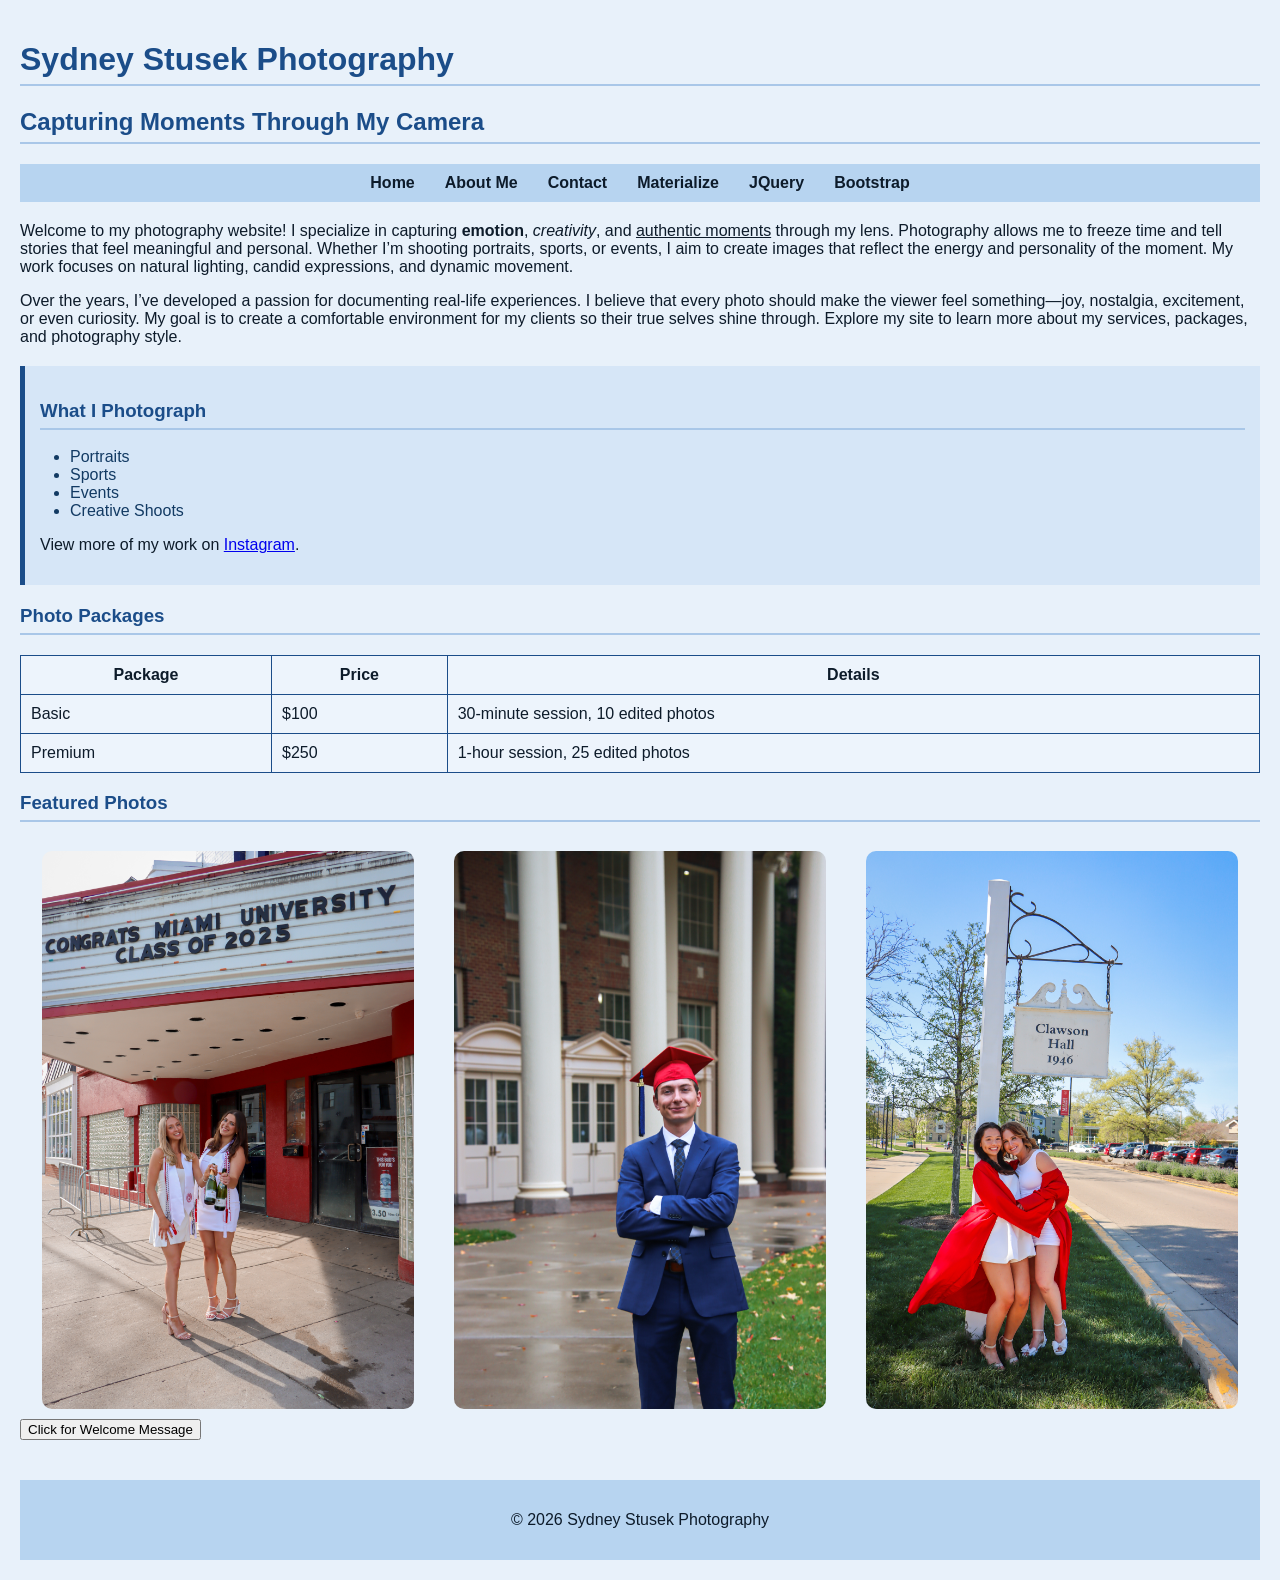
<file: index.html>
<!DOCTYPE html>
<html lang="en">
<head>
    <meta charset="UTF-8">
    <title>Sydney Stusek Photography</title>
    <link rel="stylesheet" href="styles.css">
     <script src="script.js" defer></script>
</head>

<body>
    <header>
        <h1>Sydney Stusek Photography</h1>
        <h2>Capturing Moments Through My Camera</h2>
    </header>

<nav>
    <ul class="nav-links">
        <li><a href="index.html">Home</a></li>
        <li><a href="aboutme.html">About Me</a></li>
        <li><a href="contact.html">Contact</a></li>
        <li><a href="materialize.html">Materialize</a></li>
        <li><a href="jquery.html">JQuery</a></li>
         <li><a href="bootstrap.html">Bootstrap</a></li>
    </ul>
</nav>

    <section class="main-content">
        <p>
            Welcome to my photography website! I specialize in capturing <b>emotion</b>, 
            <i>creativity</i>, and <u>authentic moments</u> through my lens. Photography allows me 
            to freeze time and tell stories that feel meaningful and personal. Whether I’m shooting 
            portraits, sports, or events, I aim to create images that reflect the energy and personality 
            of the moment. My work focuses on natural lighting, candid expressions, and dynamic movement.
        </p>

        <p>
            Over the years, I’ve developed a passion for documenting real-life experiences. I believe 
            that every photo should make the viewer feel something—joy, nostalgia, excitement, or even 
            curiosity. My goal is to create a comfortable environment for my clients so their true selves 
            shine through. Explore my site to learn more about my services, packages, and photography style.
        </p>
    </section>

    <aside>
        <h3>What I Photograph</h3>
        <ul>
            <li>Portraits</li>
            <li>Sports</li>
            <li>Events</li>
            <li>Creative Shoots</li>
        </ul>

        <p>
            View more of my work on 
            <a href="https://www.instagram.com/pictures_by_sydney?utm_source=ig_web_button_share_sheet&igsh=ZDNlZDc0MzIxNw==" target="_blank">Instagram</a>.
        </p>
    </aside>

    <section>
        <h3>Photo Packages</h3>
        <table>
            <tr>
                <th>Package</th>
                <th>Price</th>
                <th>Details</th>
            </tr>
            <tr>
                <td>Basic</td>
                <td>$100</td>
                <td>30-minute session, 10 edited photos</td>
            </tr>
            <tr>
                <td>Premium</td>
                <td>$250</td>
                <td>1-hour session, 25 edited photos</td>
            </tr>
        </table>
    </section>

     <h3>Featured Photos</h3>
    <div class="image-row">
        <img src="IMG_0383.jpg" class="gallery-img" alt="Photography Grad pictures">
        <img src="IMG_6805.jpg" class="gallery-img" alt="Photography Grad pictures">
        <img src="IMG_0761.jpg" class="gallery-img" alt="Photography Grad pictures">
    </div>
    </section>

    <button onclick="showWelcome()">Click for Welcome Message</button>

    <footer>
        <p>&copy; 2026 Sydney Stusek Photography</p>
    </footer>

</body>
</html>
</file>
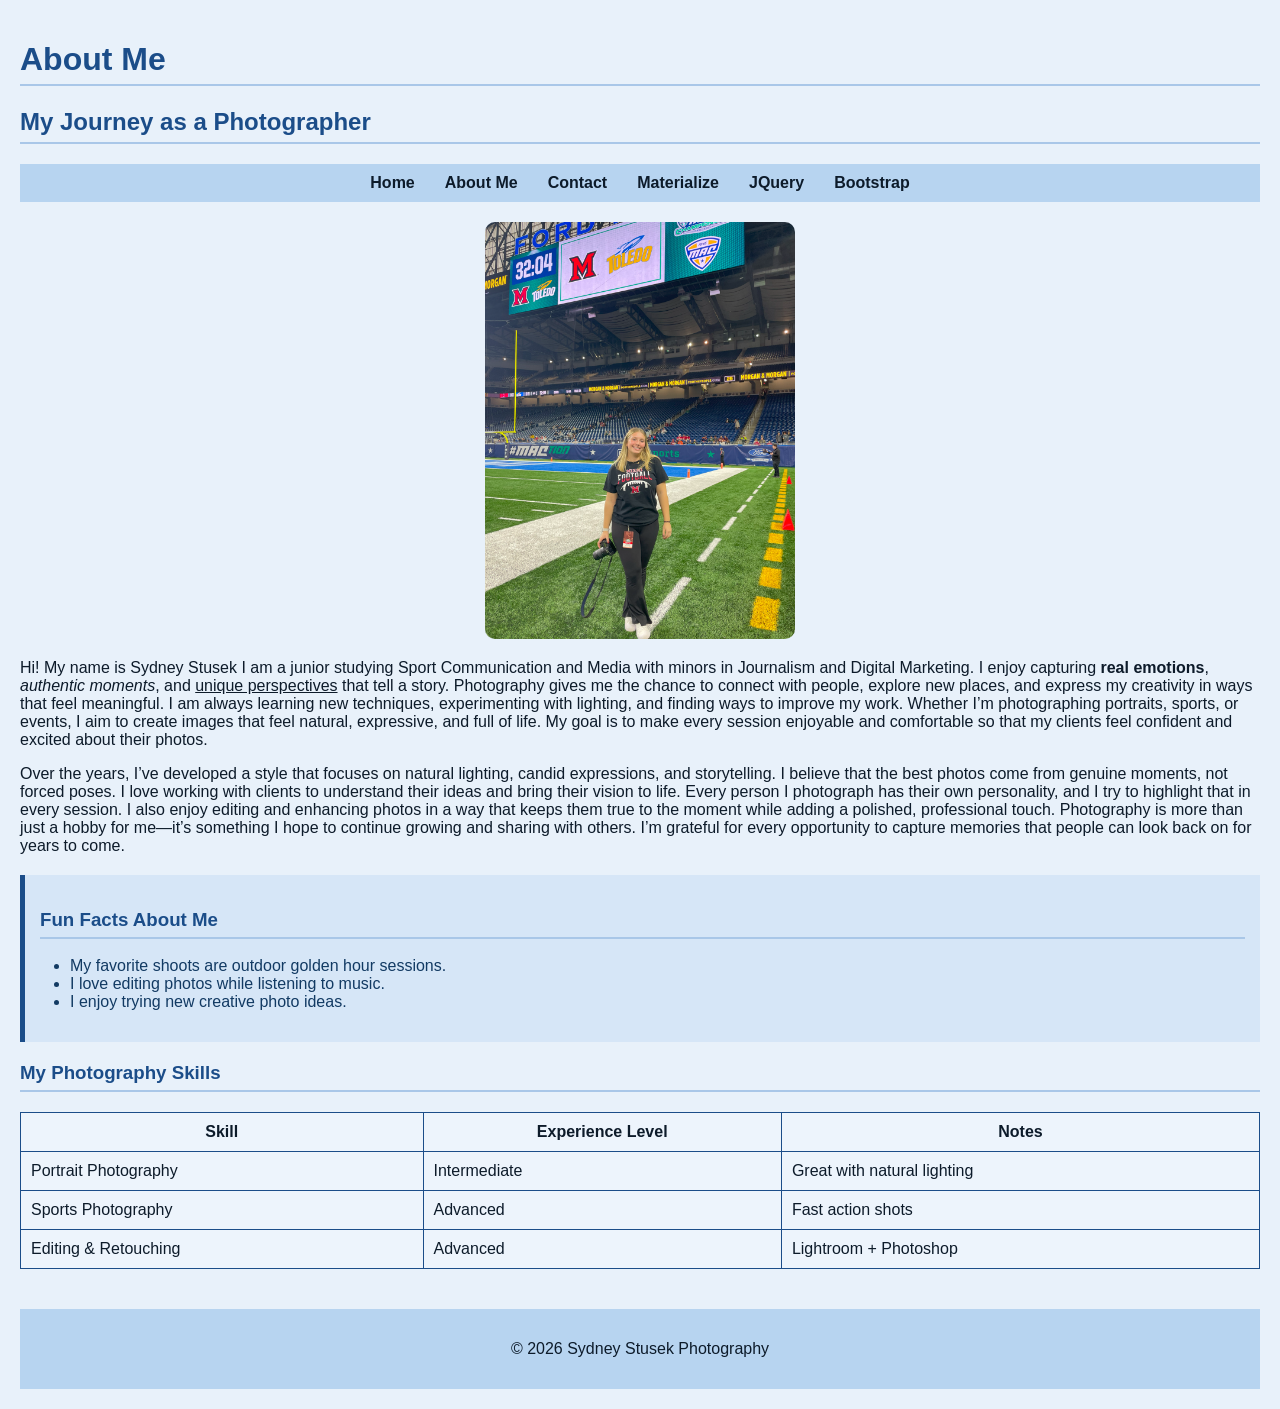
<file: aboutme.html>
<!DOCTYPE html>
<html lang="en">
<head>
    <meta charset="UTF-8">
    <title>About Me – Sydney Stusek Photography</title>
    <link rel="stylesheet" href="styles.css">
     <script src="script.js" defer></script>
</head>

<body>

<header>
    <h1>About Me</h1>
    <h2>My Journey as a Photographer</h2>
</header>
<nav>
    <ul class="nav-links">
        <li><a href="index.html">Home</a></li>
        <li><a href="aboutme.html">About Me</a></li>
        <li><a href="contact.html">Contact</a></li>
        <li><a href="materialize.html">Materialize</a></li>
         <li><a href="jquery.html">JQuery</a></li>
         <li><a href="bootstrap.html">Bootstrap</a></li>
    </ul>
</nav>

<section class="main-content">
    <img src="Screenshot 2024-05-28 114508.png" class="about-img" alt="Sydney taking photos">
    </section>

<section class="main-content">
    <p>
        Hi! My name is Sydney Stusek I am a junior studying Sport Communication and Media with minors in Journalism and Digital Marketing.  
        I enjoy capturing <b>real emotions</b>, <i>authentic moments</i>, and 
        <u>unique perspectives</u> that tell a story. Photography gives me the chance to connect with 
        people, explore new places, and express my creativity in ways that feel meaningful. I am always 
        learning new techniques, experimenting with lighting, and finding ways to improve my work. 
        Whether I’m photographing portraits, sports, or events, I aim to create images that feel natural, 
        expressive, and full of life. My goal is to make every session enjoyable and comfortable so that 
        my clients feel confident and excited about their photos.
    </p>

    <p>
        Over the years, I’ve developed a style that focuses on natural lighting, candid expressions, and 
        storytelling. I believe that the best photos come from genuine moments, not forced poses. I love 
        working with clients to understand their ideas and bring their vision to life. Every person I 
        photograph has their own personality, and I try to highlight that in every session. I also enjoy 
        editing and enhancing photos in a way that keeps them true to the moment while adding a polished, 
        professional touch. Photography is more than just a hobby for me—it’s something I hope to continue 
        growing and sharing with others. I’m grateful for every opportunity to capture memories that people 
        can look back on for years to come.
    </p>
</section>

<aside>
    <h3>Fun Facts About Me</h3>
    <ul>
        <li>My favorite shoots are outdoor golden hour sessions.</li>
        <li>I love editing photos while listening to music.</li>
        <li>I enjoy trying new creative photo ideas.</li>
    </ul>
</aside>

<section>
    <h3>My Photography Skills</h3>
    <table>
        <tr>
            <th>Skill</th>
            <th>Experience Level</th>
            <th>Notes</th>
        </tr>
        <tr>
            <td>Portrait Photography</td>
            <td>Intermediate</td>
            <td>Great with natural lighting</td>
        </tr>
        <tr>
            <td>Sports Photography</td>
            <td>Advanced</td>
            <td>Fast action shots</td>
        </tr>
        <tr>
            <td>Editing & Retouching</td>
            <td>Advanced</td>
            <td>Lightroom + Photoshop</td>
        </tr>
    </table>
</section>

<footer>
    <p>&copy; 2026 Sydney Stusek Photography</p>
</footer>

</body>
</html>
</file>
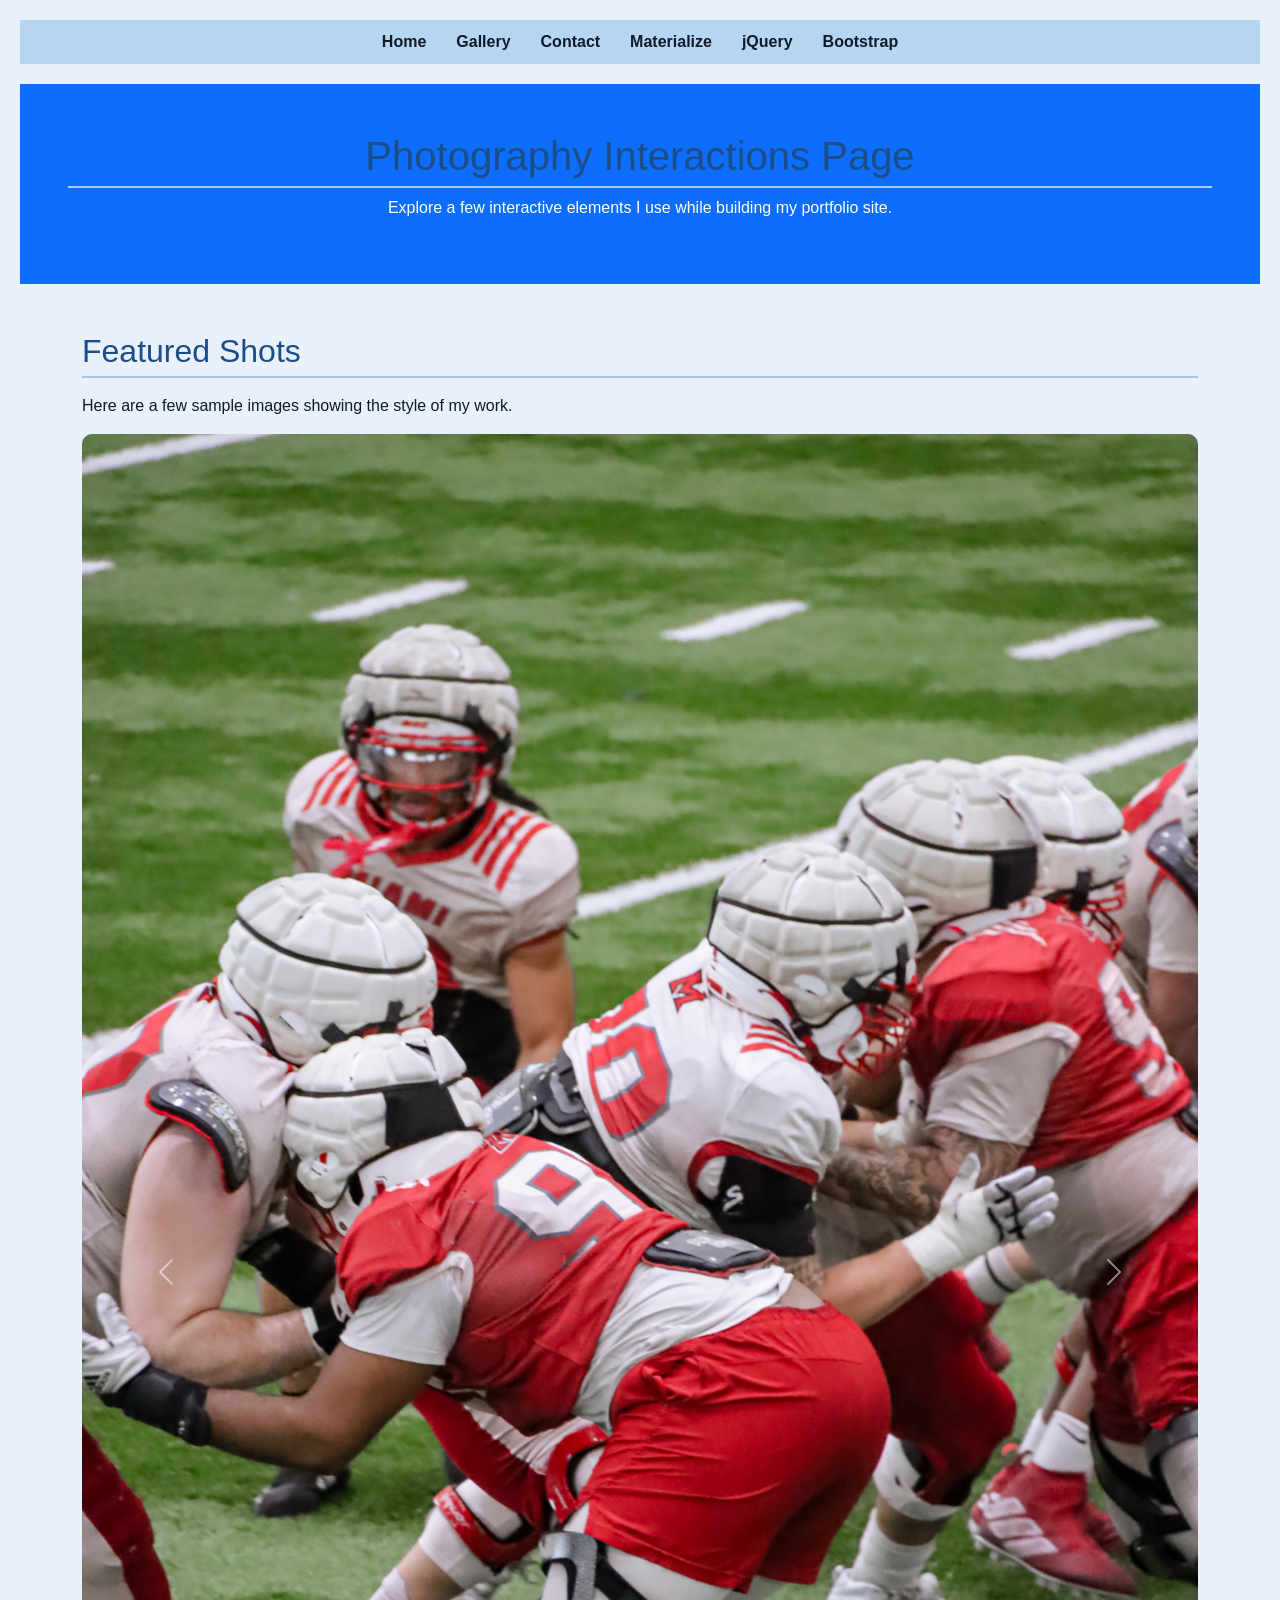
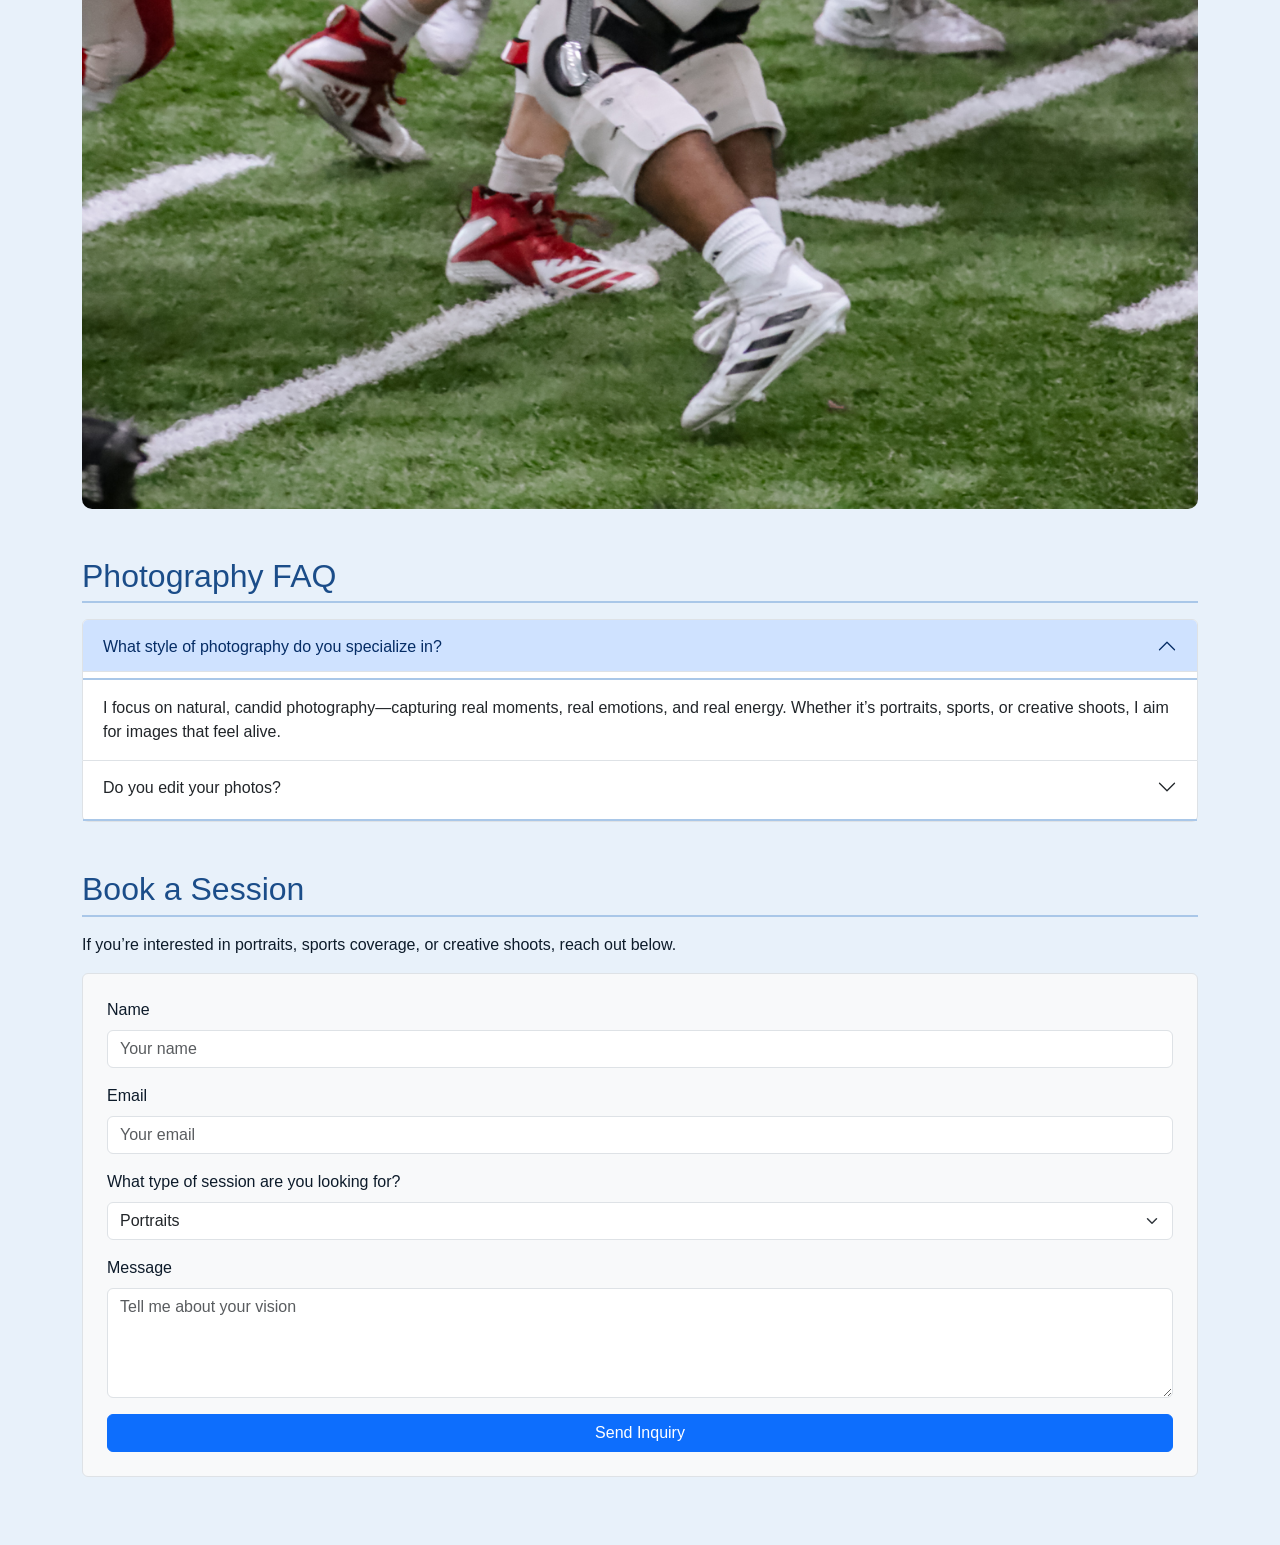
<file: bootstrap.html>
<!DOCTYPE html>
<html lang="en">
<head>
  <meta charset="UTF-8">
  <meta name="viewport" content="width=device-width, initial-scale=1.0">
  <title>Bootstrap Interactions</title>

  <!-- Bootstrap CSS -->
  <link href="https://cdn.jsdelivr.net/npm/bootstrap@5.3.3/dist/css/bootstrap.min.css" rel="stylesheet">
  <style>
/* ---------- GLOBAL STYLING ---------- */
body {
  font-family: Arial, sans-serif;
  background-color: #e8f1fa;
  color: #0d1b2a;
  margin: 0;
  padding: 20px;
}

/* ---------- HEADERS ---------- */
h1, h2, h3, h4, h5 {
  color: #1b4d89;
  padding-bottom: 6px;
  border-bottom: 2px solid #a9c7e8;
}

/* ---------- MAIN CONTENT ---------- */
.main-content {
  margin-bottom: 20px;
}

/* ---------- ASIDE ---------- */
aside {
  background-color: #d6e6f7;
  padding: 15px;
  border-left: 5px solid #1b4d89;
  margin: 20px 0;
}

/* ---------- LISTS ---------- */
ul, ol {
  padding-left: 30px;
  color: #123a63;
}

/* ---------- TABLE ---------- */
table {
  width: 100%;
  border-collapse: collapse;
  margin-top: 20px;
}

table, th, td {
  border: 1px solid #1b4d89;
}

th, td {
  padding: 10px;
  background-color: #edf4fc;
}

/* ---------- FOOTER ---------- */
footer {
  margin-top: 40px;
  padding: 15px;
  background-color: #b7d4f0;
  text-align: center;
  color: #0d1b2a;
}

/* ---------- NAVIGATION ---------- */
nav {
  background-color: #b7d4f0;
  padding: 10px 0;
  margin-bottom: 20px;
}

.nav-links {
  list-style: none;
  display: flex;
  justify-content: center;
  gap: 30px;
  padding: 0;
  margin: 0;
}

.nav-links a {
  text-decoration: none;
  color: #0d1b2a;
  font-weight: bold;
}

.nav-links a:hover {
  color: #1b4d89;
  text-decoration: underline;
}

/* ---------- IMAGE STYLING ---------- */
.gallery-img {
  width: 30%;
  border-radius: 10px;
  margin: 10px;
}

.image-row {
  display: flex;
  justify-content: center;
  gap: 20px;
}

.about-img, .contact-img {
  width: 25%;
  display: block;
  margin: 0 auto 10px auto;
  border-radius: 10px;
  transition: transform 0.3s ease;
}

.about-img:hover {
  transform: scale(1.05);
}

/* Make carousel images smaller */
.carousel-item img {
  width: 50%;
  margin: 0 auto;
  border-radius: 10px;
}

</style>

</head>

<body>

    <!-- NAVIGATION -->
<nav>
  <ul class="nav-links">
    <li><a href="index.html">Home</a></li>
    <li><a href="gallery.html">Gallery</a></li>
    <li><a href="contact.html">Contact</a></li>
    <li><a href="materialize.html">Materialize</a></li>
    <li><a href="jquery.html">jQuery</a></li>
    <li><a href="bootstrap.html">Bootstrap</a></li>
  </ul>
</nav>

<!-- HEADER -->
<div class="container-fluid p-5 bg-primary text-white text-center">
  <h1>Photography Interactions Page</h1>
<p>Explore a few interactive elements I use while building my portfolio site.</p>
</div>

<div class="container mt-5">
  
  <!-- INTERACTION #1: CAROUSEL -->
 <h2 class="mb-3">Featured Shots</h2>
<p>Here are a few sample images showing the style of my work.</p>
  <div id="photoCarousel" class="carousel slide mb-5" data-bs-ride="carousel">
    <div class="carousel-inner">
      <div class="carousel-item active">
        <img src="IMG_4716.jpg" class="d-block w-100" alt="Slide 1">
      </div>
      <div class="carousel-item">
        <img src="IMG_5049.jpg" class="d-block w-100" alt="Slide 2">
      </div>
      <div class="carousel-item">
        <img src="IMG_3284.jpg" class="d-block w-100" alt="Slide 3">
      </div>
    </div>

    <button class="carousel-control-prev" type="button" data-bs-target="#photoCarousel" data-bs-slide="prev">
      <span class="carousel-control-prev-icon"></span>
    </button>

    <button class="carousel-control-next" type="button" data-bs-target="#photoCarousel" data-bs-slide="next">
      <span class="carousel-control-next-icon"></span>
    </button>
  </div>

  <!-- INTERACTION #2: ACCORDION -->
<h2 class="mb-3">Photography FAQ</h2>

<div class="accordion mb-5" id="faqAccordion">

  <div class="accordion-item">
    <h2 class="accordion-header">
      <button class="accordion-button" data-bs-toggle="collapse" data-bs-target="#q1">
        What style of photography do you specialize in?
      </button>
    </h2>
    <div id="q1" class="accordion-collapse collapse show">
      <div class="accordion-body">
        I focus on natural, candid photography—capturing real moments, real emotions, and real energy. 
        Whether it’s portraits, sports, or creative shoots, I aim for images that feel alive.
      </div>
    </div>
  </div>

  <div class="accordion-item">
    <h2 class="accordion-header">
      <button class="accordion-button collapsed" data-bs-toggle="collapse" data-bs-target="#q2">
        Do you edit your photos?
      </button>
    </h2>
    <div id="q2" class="accordion-collapse collapse">
      <div class="accordion-body">
        Yes every final image is edited in Lightroom and Photoshop. 
        I keep my edits clean and natural, focusing on color, lighting, and clarity while keeping the moment authentic.
      </div>
    </div>
  </div>

</div>

  <!-- INTERACTION #3: FORM (required) -->
<h2 class="mb-3">Book a Session</h2>
<p>If you’re interested in portraits, sports coverage, or creative shoots, reach out below.</p>

<form class="border p-4 rounded bg-light mb-5">
  <div class="mb-3">
    <label class="form-label">Name</label>
    <input type="text" class="form-control" placeholder="Your name">
  </div>

  <div class="mb-3">
    <label class="form-label">Email</label>
    <input type="email" class="form-control" placeholder="Your email">
  </div>

  <div class="mb-3">
    <label class="form-label">What type of session are you looking for?</label>
    <select class="form-select">
      <option>Portraits</option>
      <option>Sports Photography</option>
      <option>Creative Concept Shoot</option>
      <option>Event Coverage</option>
    </select>
  </div>

  <div class="mb-3">
    <label class="form-label">Message</label>
    <textarea class="form-control" rows="4" placeholder="Tell me about your vision"></textarea>
  </div>

  <button type="submit" class="btn btn-primary w-100">Send Inquiry</button>
</form>

<!-- Bootstrap JS -->
<script src="https://cdn.jsdelivr.net/npm/bootstrap@5.3.3/dist/js/bootstrap.bundle.min.js"></script>

</body>
</html>
</file>
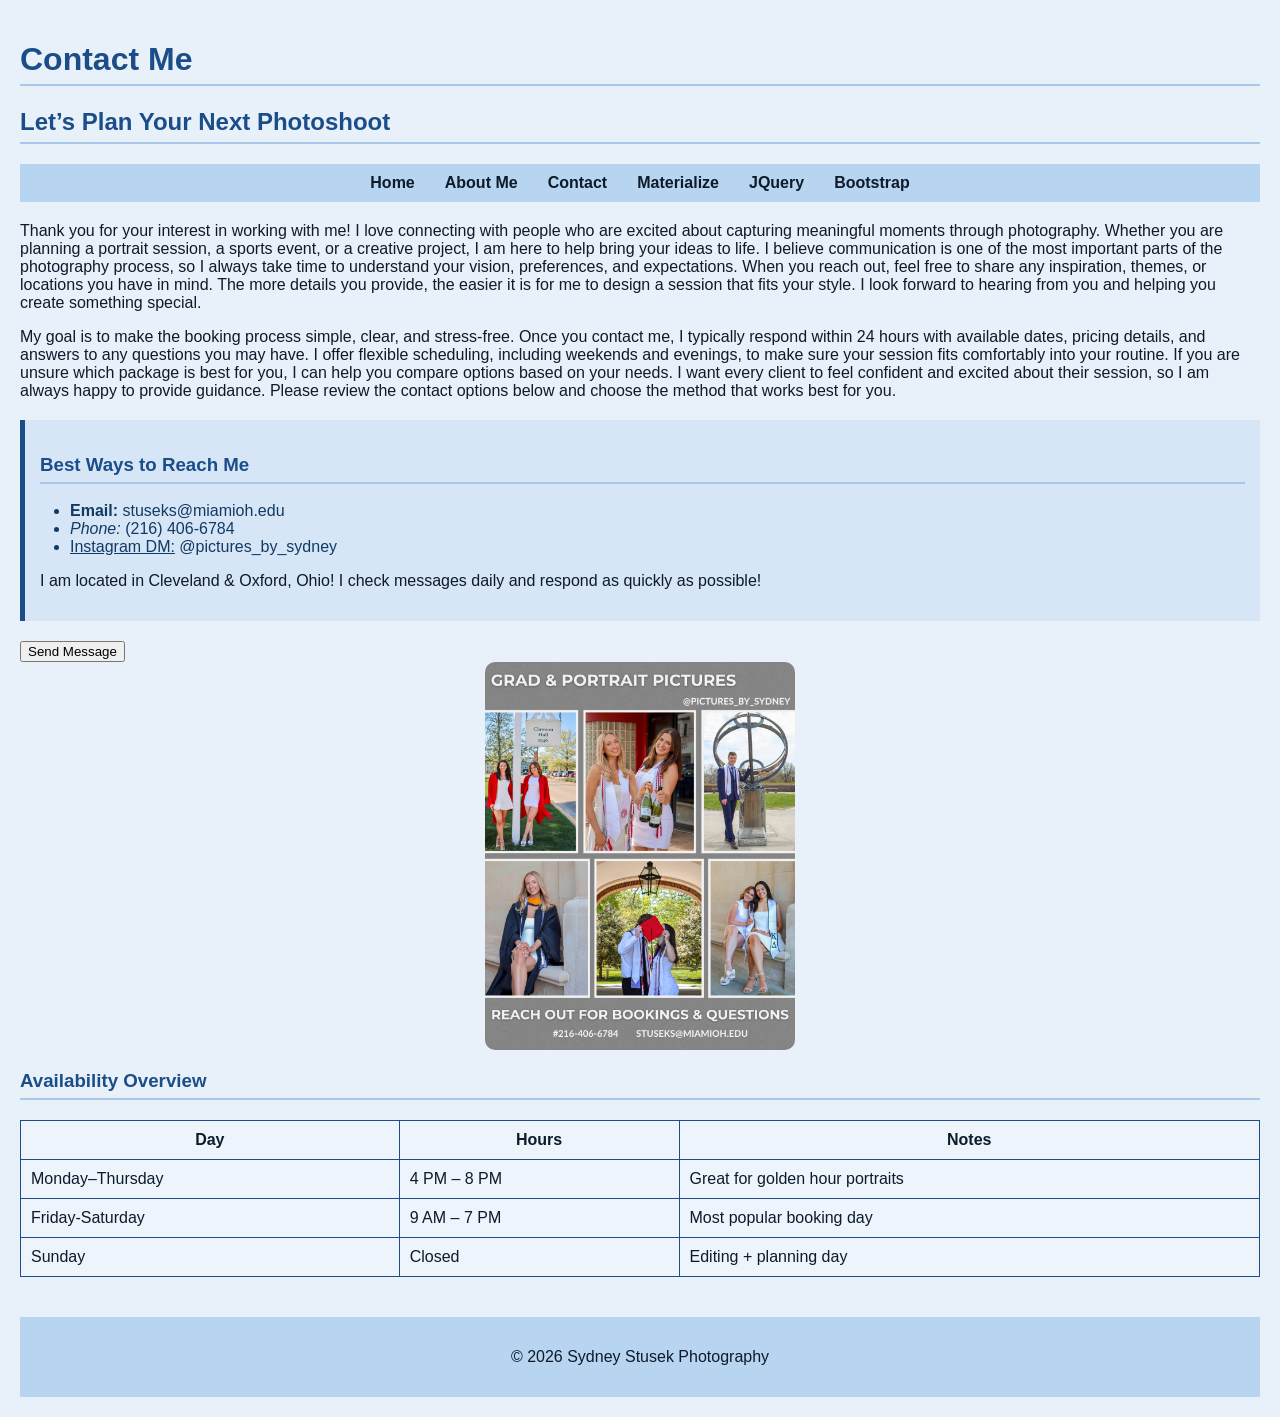
<file: contact.html>
<!DOCTYPE html>
<html lang="en">
<head>
    <meta charset="UTF-8">
    <title>Contact Me – Sydney Stusek Photography</title>
    <link rel="stylesheet" href="styles.css">
     <script src="script.js" defer></script>
</head>

<body>

<header>
    <h1>Contact Me</h1>
    <h2>Let’s Plan Your Next Photoshoot</h2>
</header>

    <nav>
    <ul class="nav-links">
        <li><a href="index.html">Home</a></li>
        <li><a href="aboutme.html">About Me</a></li>
        <li><a href="contact.html">Contact</a></li>
        <li><a href="materialize.html">Materialize</a></li>
        <li><a href="jquery.html">JQuery</a></li>
         <li><a href="bootstrap.html">Bootstrap</a></li>
    </ul>
</nav>

<section class="main-content">
    <p>
        Thank you for your interest in working with me! I love connecting with people who are excited 
        about capturing meaningful moments through photography. Whether you are planning a portrait 
        session, a sports event, or a creative project, I am here to help bring your ideas to life. 
        I believe communication is one of the most important parts of the photography process, so I 
        always take time to understand your vision, preferences, and expectations. When you reach out, 
        feel free to share any inspiration, themes, or locations you have in mind. The more details you 
        provide, the easier it is for me to design a session that fits your style. I look forward to 
        hearing from you and helping you create something special.
    </p>

    <p>
        My goal is to make the booking process simple, clear, and stress-free. Once you contact me, I 
        typically respond within 24 hours with available dates, pricing details, and answers to any 
        questions you may have. I offer flexible scheduling, including weekends and evenings, to make 
        sure your session fits comfortably into your routine. If you are unsure which package is best 
        for you, I can help you compare options based on your needs. I want every client to feel 
        confident and excited about their session, so I am always happy to provide guidance. Please 
        review the contact options below and choose the method that works best for you.
    </p>
</section>

<aside>
    <h3>Best Ways to Reach Me</h3>
    <ul>
        <li><b>Email:</b> stuseks@miamioh.edu</li>
        <li><i>Phone:</i> (216) 406-6784</li>
        <li><u>Instagram DM:</u> @pictures_by_sydney</li>
    </ul>
    <p>
        I am located in Cleveland & Oxford, Ohio!
        I check messages daily and respond as quickly as possible!
    </p>
</aside>

<button onclick="sendMessage()">Send Message</button>

<section class="main-content">
    <img src="Photography Pricing.png" class="contact-img" alt="Photography Pricing">
    </section>

<section>
    <h3>Availability Overview</h3>
    <table>
        <tr>
            <th>Day</th>
            <th>Hours</th>
            <th>Notes</th>
        </tr>
        <tr>
            <td>Monday–Thursday</td>
            <td>4 PM – 8 PM</td>
            <td>Great for golden hour portraits</td>
        </tr>
        <tr>
            <td>Friday-Saturday</td>
            <td>9 AM – 7 PM</td>
            <td>Most popular booking day</td>
        </tr>
        <tr>
            <td>Sunday</td>
            <td>Closed</td>
            <td>Editing + planning day</td>
        </tr>
    </table>
</section>



<footer>
    <p>&copy; 2026 Sydney Stusek Photography</p>
</footer>

</body>
</html>
<link rel="stylesheet" href="styles.css">
</file>
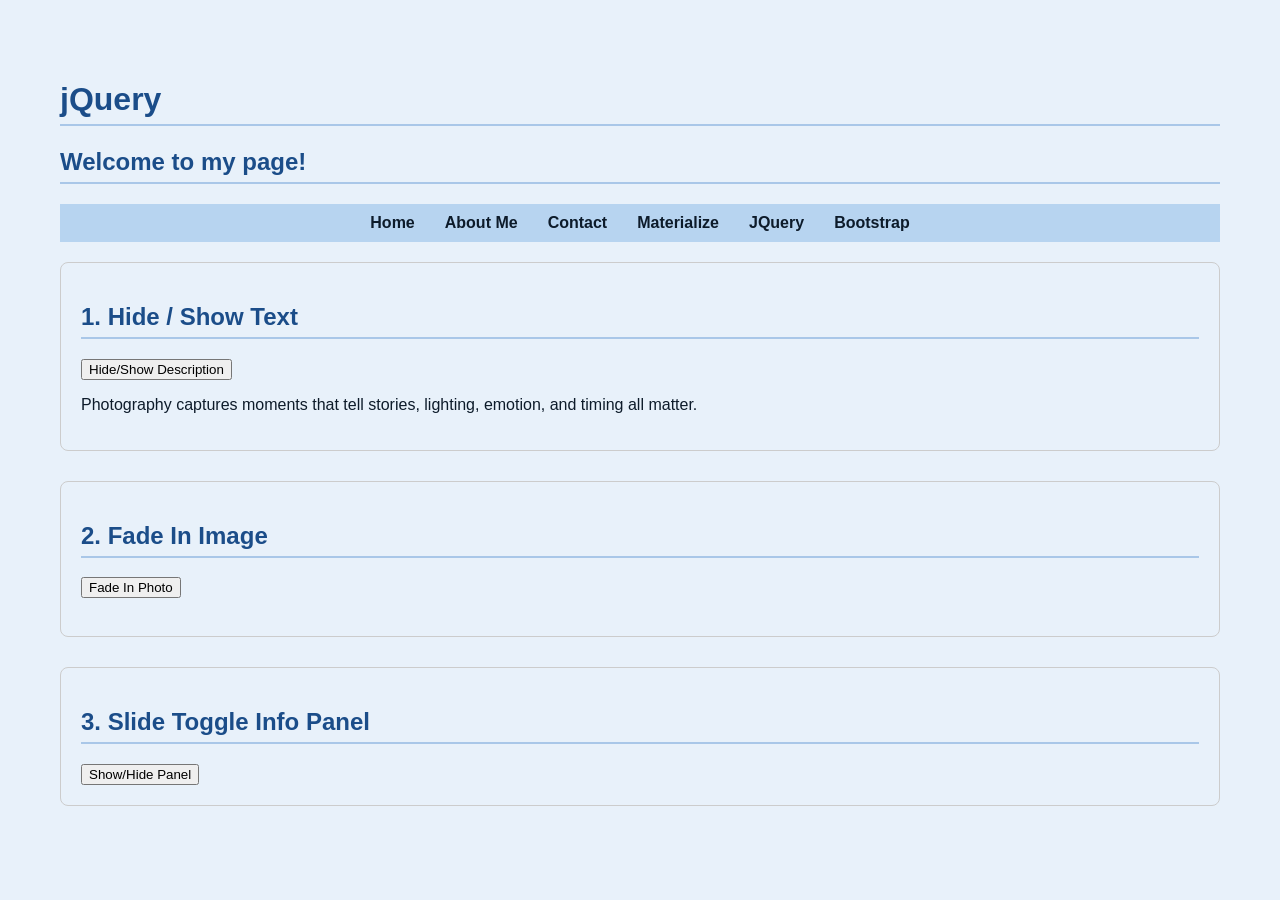
<file: jquery.html>
<!DOCTYPE html>
<html lang="en">
<head>
<script src="https://ajax.googleapis.com/ajax/libs/jquery/3.7.1/jquery.min.js"></script>
     <meta charset="UTF-8">
    <meta name="viewport" content="width=device-width, initial-scale=1.0">
    <title>jQuery Interactions</title>
    <link rel="stylesheet" href="styles.css">
     <script src="script.js" defer></script>
</head>

<header>
    <h1>jQuery</h1>
    <h2>Welcome to my page!</h2>
</header>

<nav>
    <ul class="nav-links">
        <li><a href="index.html">Home</a></li>
        <li><a href="aboutme.html">About Me</a></li>
        <li><a href="contact.html">Contact</a></li>
        <li><a href="materialize.html">Materialize</a></li>
        <li><a href="jquery.html">JQuery</a></li>
          <li><a href="bootstrap.html">Bootstrap</a></li>
    </ul>
</nav>


    <!-- Your main stylesheet -->
    <link rel="stylesheet" href="styles.css">

    <!-- jQuery CDN -->
    <script src="https://ajax.googleapis.com/ajax/libs/jquery/3.7.1/jquery.min.js"></script>

    <style>
        /* Simple styling so the page looks clean */
        body {
            font-family: Arial, sans-serif;
            margin: 40px;
        }

        .interaction-box {
            padding: 20px;
            margin-bottom: 30px;
            border: 1px solid #ccc;
            border-radius: 8px;
        }

        #fadeImage {
            width: 300px;
            display: none; /* starts hidden for fade-in */
            border-radius: 6px;
        }

        #slidePanel {
            background: #f0f0f0;
            padding: 15px;
            display: none;
            border-radius: 6px;
        }
    </style>
</head>

<body>
    <!-- Interaction 1: Hide/Show Text -->
    <div class="interaction-box">
        <h2>1. Hide / Show Text</h2>
        <button id="toggleTextBtn">Hide/Show Description</button>
        <p id="photoDescription">
            Photography captures moments that tell stories, lighting, emotion, and timing all matter.
        </p>
    </div>

    <!-- Interaction 2: Fade In Image -->
    <div class="interaction-box">
        <h2>2. Fade In Image</h2>
        <button id="fadeBtn">Fade In Photo</button><br><br>
        <img id="fadeImage" src="IMG_1468.jpg" alt="Sports picture">
    </div>

    <!-- Interaction 3: Slide Toggle Panel -->
    <div class="interaction-box">
        <h2>3. Slide Toggle Info Panel</h2>
        <button id="slideBtn">Show/Hide Panel</button>
        <div id="slidePanel">
            <p>Book a photo shoot or a grad session today with me!</p>
        </div>
    </div>

    <!-- jQuery Scripts -->
    <script>
        // Interaction 1: Hide/Show Text
        $("#toggleTextBtn").click(function() {
            $("#photoDescription").toggle();
        });

        // Interaction 2: Fade In Image
        $("#fadeBtn").click(function() {
            $("#fadeImage").fadeIn(1000);
        });

        // Interaction 3: Slide Toggle Panel
        $("#slideBtn").click(function() {
            $("#slidePanel").slideToggle();
        });
    </script>

</body>
</html>
</file>
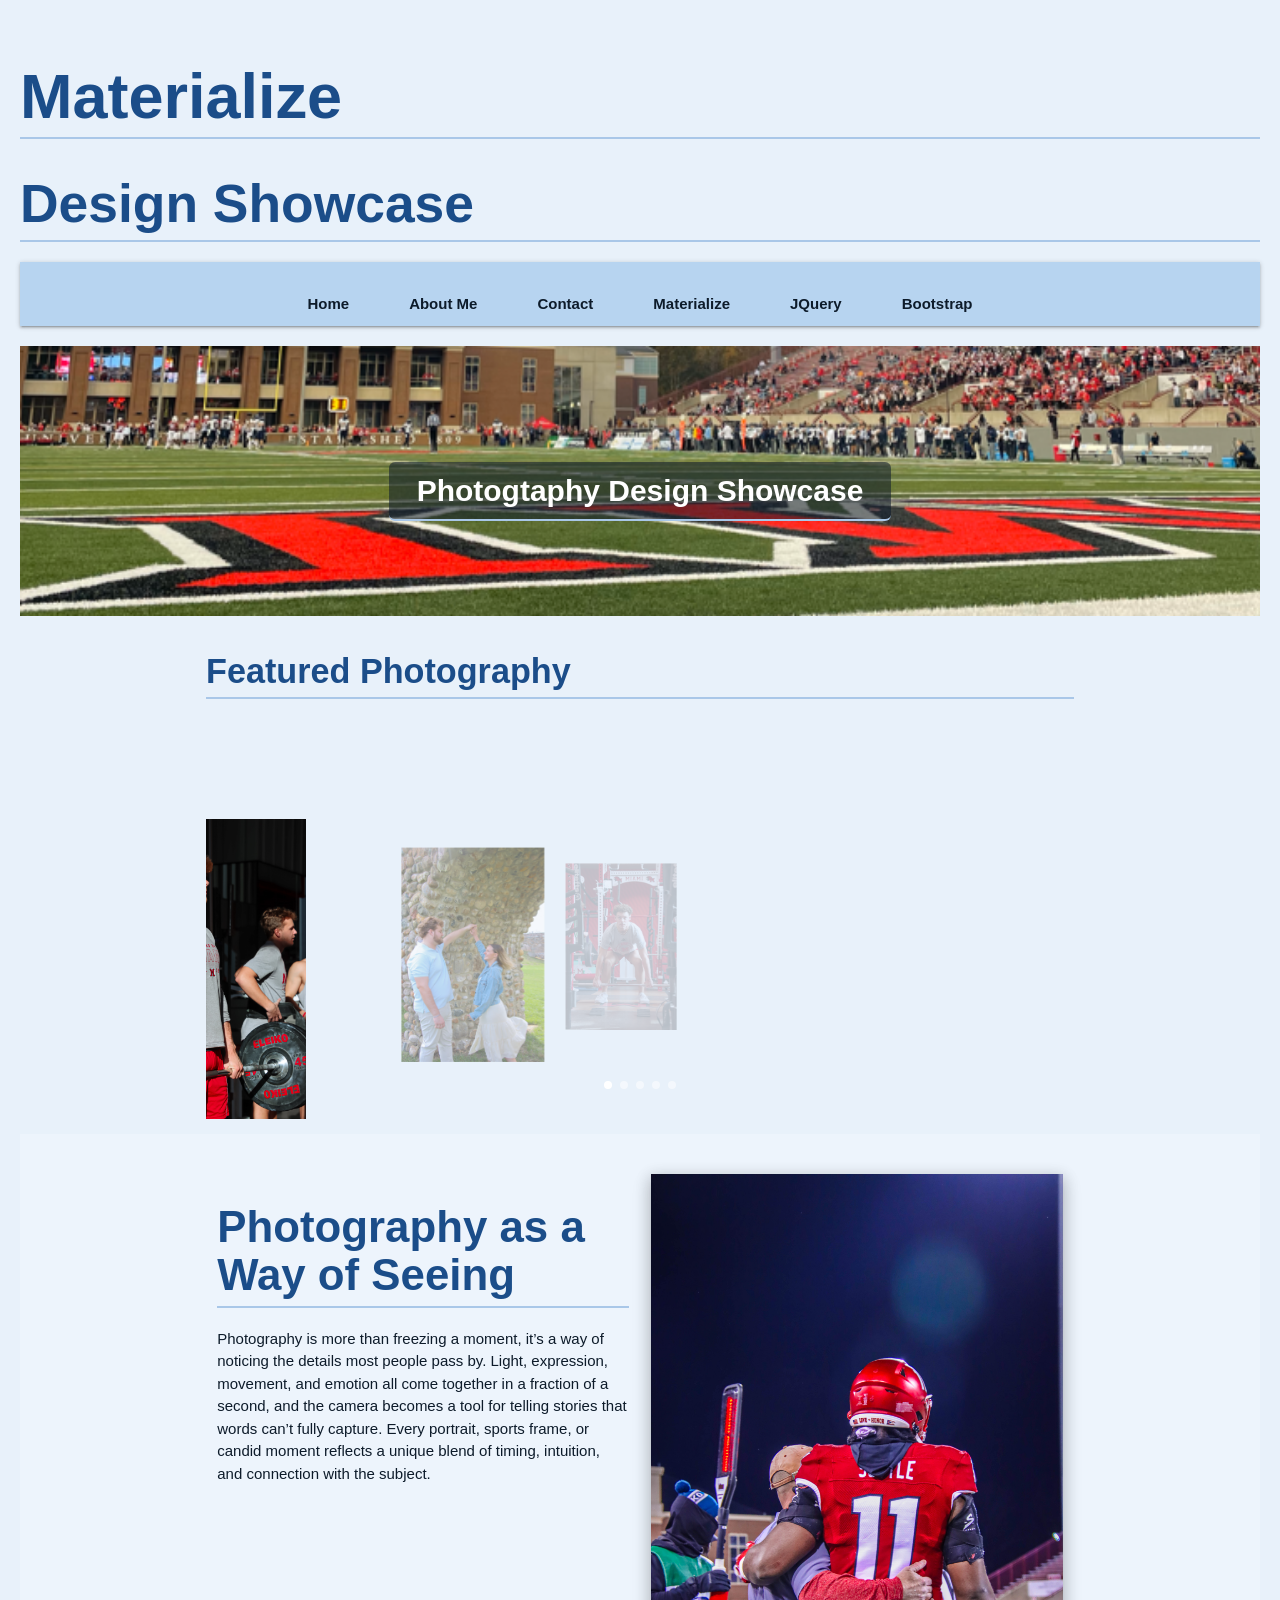
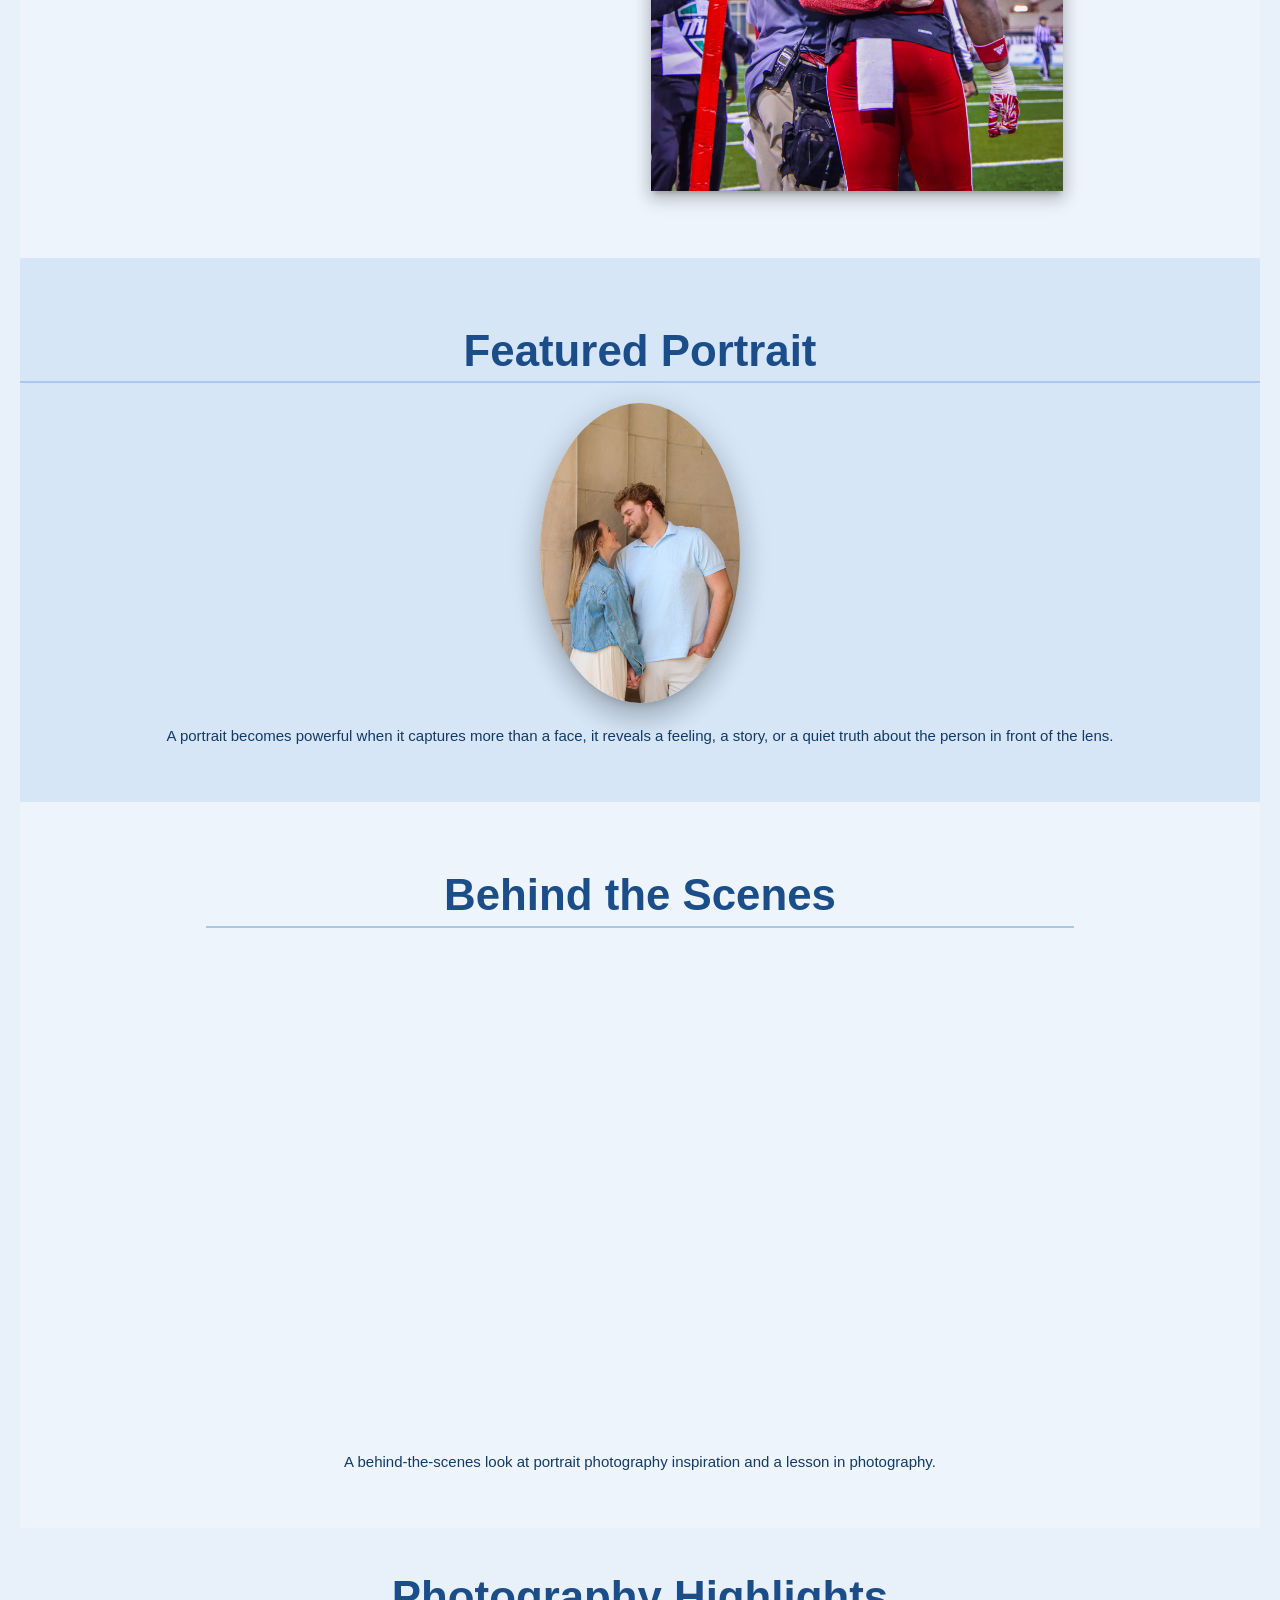
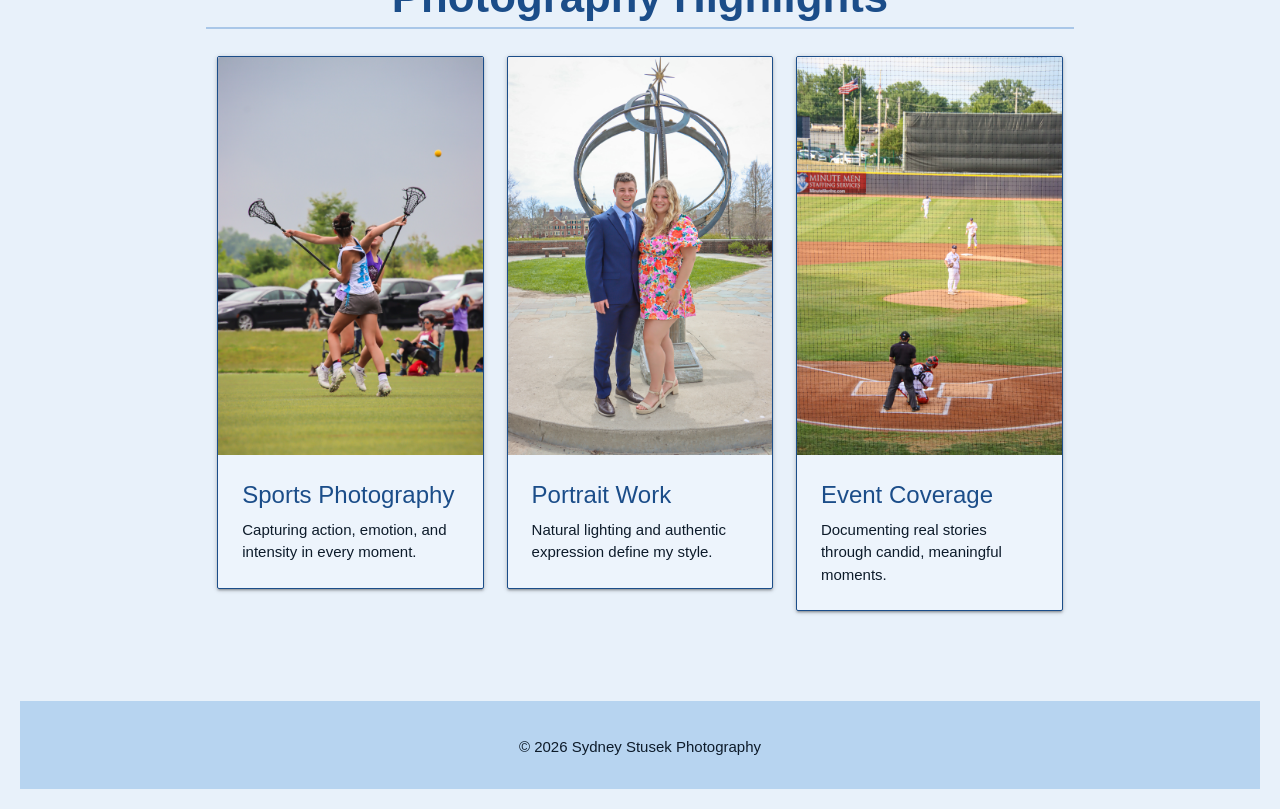
<file: materialize.html>
<!DOCTYPE html>
<html lang="en">
<head>
    <meta charset="UTF-8">
    <title>Materialize – Sydney Stusek Photography</title>
    <link rel="stylesheet" href="styles.css">
     <script src="script.js" defer></script>

</head>

<body>     
<header>
    <h1>Materialize</h1>
    <h2>Design Showcase</h2>
</header>

<nav>
    <ul class="nav-links">
        <li><a href="index.html">Home</a></li>
        <li><a href="aboutme.html">About Me</a></li>
        <li><a href="contact.html">Contact</a></li>
        <li><a href="materialize.html">Materialize</a></li>
        <li><a href="jquery.html">JQuery</a></li>
         <li><a href="bootstrap.html">Bootstrap</a></li>
    </ul>
</nav>

   <!-- Materialize CSS -->
   <link rel="stylesheet" href="https://cdnjs.cloudflare.com/ajax/libs/materialize/1.0.0/css/materialize.min.css">

   <!-- Material Icons -->
   <link href="https://fonts.googleapis.com/icon?family=Material+Icons" rel="stylesheet">

   <style>

       body {
           background-color: #e8f1fa;
           color: #0d1b2a;
           font-family: Arial, sans-serif;
       }

       nav {
           background-color: #b7d4f0 !important;
       }

       nav a {
           color: #0d1b2a !important;
           font-weight: bold;
       }

       nav a:hover {
           color: #1b4d89 !important;
           text-decoration: underline;
       }

     .hero {
    background: url('Screenshot 2024-06-07 154815.png') bottom/cover no-repeat;
    height: 30vh;          
    display: flex;
    align-items: center;
    justify-content: center;
    padding: 20px;             /* adds breathing room */
}

.hero h1 {
    background: rgba(13, 27, 42, 0.55);
    padding: 12px 28px;
    color: white;
    border-radius: 6px;
    font-size: 2rem;           /* slightly smaller text */
    border-bottom: 2px solid #a9c7e8;
}


       h2, h3 {
           color: #1b4d89;
           border-bottom: 2px solid #a9c7e8;
           padding-bottom: 6px;
       }

       .section-light {
           background-color: #edf4fc;
           padding: 40px 0;
       }

       .section-mid {
           background-color: #d6e6f7;
           padding: 40px 0;
       }

       .section-dark {
           background-color: #0d1b2a;
           color: white;
           padding: 40px 0;
       }

       .circle-img {
           width: 200px;
           height: 200px;
           object-fit: cover;
       }

       .card {
           background-color: #edf4fc;
           border: 1px solid #1b4d89;
       }

       .card-title {
           color: #1b4d89 !important;
       }

       footer {
           background-color: #b7d4f0 !important;
           color: #0d1b2a !important;
           padding: 20px 0;
       }
       body {
    background-color: #e8f1fa;
    color: #0d1b2a;
    font-family: Arial, sans-serif;
}

nav {
    background-color: #b7d4f0 !important;
}

nav a {
    color: #0d1b2a !important;
    font-weight: bold;
}

nav a:hover {
    color: #1b4d89 !important;
    text-decoration: underline;
}

/* Unified Heading Style */
h1, h2, h3,h4,h5 {
    color: #1b4d89;
    font-weight: bold;
    padding-bottom: 6px;
    margin-bottom: 20px;
    border-bottom: 2px solid #a9c7e8;
}

.section-light {
    background-color: #edf4fc;
    padding: 40px 0;
}

.section-mid {
    background-color: #d6e6f7;
    padding: 40px 0;
}

.section-dark {
    background-color: #0d1b2a;
    color: white;
    padding: 40px 0;
}

.circle-img {
    width: 200px;
    height: 200px;
    object-fit: cover;
}

.card {
    background-color: #edf4fc;
    border: 1px solid #1b4d89;
}

.card-title {
    color: #1b4d89 !important;
}

footer {
    background-color: #b7d4f0 !important;
    color: #0d1b2a !important;
    padding: 20px 0;
}

   </style>
</head>

<body>

   <!-- HERO -->
   <div class="hero">
       <h1>Photogtaphy Design Showcase</h1>
   </div>

<body>
  <!-- CAROUSEL SECTION -->
  <div class="section container">
    <h4>Featured Photography</h4>

    <div class="carousel">
      <a class="carousel-item" href="#one"><img src="IMG_0480.jpg"></a>
      <a class="carousel-item" href="#two"><img src="IMG_1199.jpg"></a>
      <a class="carousel-item" href="#three"><img src="IMG_0016.jpg"></a>
      <a class="carousel-item" href="#four"><img src="IMG_1351.jpg"></a>
       <a class="carousel-item" href="#five"><img src="IMG_8373.jpg"></a>
    </div>
  </div>

  <!-- MATERIALIZE JS -->
  <script src="https://cdnjs.cloudflare.com/ajax/libs/materialize/1.0.0/js/materialize.min.js"></script>

  <!-- CUSTOM JS -->
  <script>
    document.addEventListener('DOMContentLoaded', function() {
      // Carousel
      var carousels = document.querySelectorAll('.carousel');
      M.Carousel.init(carousels, {
        fullWidth: false,
        indicators: true
      });
    });
  </script>

</body>

   <!-- ABOUT SECTION -->
   <div class="section-light">
       <div class="container">
           <div class="row">
               <div class="col s12 m6">
                   <h3>Photography as a Way of Seeing</h3>
                   <p>
                    Photography is more than freezing a moment, it’s a way of noticing the 
                    details most people pass by. Light, expression, movement, and emotion all come together 
                    in a fraction of a second, and the camera becomes a tool for telling stories that words 
                    can’t fully capture. Every portrait, sports frame, or candid moment reflects a unique blend of 
                    timing, intuition, and connection with the subject.
                   </p>
               </div>
               <div class="col s12 m6 center-align">
                   <img src="IMG_7714.jpg" class="responsive-img z-depth-3" alt="Photography Example">
               </div>
           </div>
       </div>
   </div>

   <!-- CIRCULAR IMAGE -->
   <div class="section-mid center-align">
       <h3>Featured Portrait</h3>
       <img src="IMG_1029.jpg" class="circle responsive-img circle-img z-depth-4" alt="Circular Portrait">
       <p style="color:#123a63;">A portrait becomes powerful when it captures more than a face, it
        reveals a feeling, a story, or a quiet truth about the person in front of the lens.</p>
   </div>
   

   <!-- VIDEO EMBED -->
   <div class="section-light">
       <div class="container">
           <h3 class="center-align">Behind the Scenes</h3>
           <div class="video-container">
               <iframe width="853" height="480" src="https://www.youtube.com/embed/V7z7BAZdt2M" frameborder="0" allowfullscreen></iframe>
            </div>
           <p class="center-align" style="color:#123a63;">A behind‑the‑scenes look at portrait photography inspiration and a lesson in photography.</p>
       </div>
   </div>

   <!-- PHOTO GRID -->
   <div class="section">
       <div class="container">
           <h3 class="center-align">Photography Highlights</h3>
           <div class="row">

               <div class="col s12 m4">
                   <div class="card">
                       <div class="card-image">
                           <img src="IMG_5024.jpg">
                       </div>
                       <div class="card-content">
                           <span class="card-title">Sports Photography</span>
                           <p>Capturing action, emotion, and intensity in every moment.</p>
                       </div>
                   </div>
               </div>

               <div class="col s12 m4">
                   <div class="card">
                       <div class="card-image">
                           <img src="IMG_9029.jpg">
                       </div>
                       <div class="card-content">
                           <span class="card-title">Portrait Work</span>
                           <p>Natural lighting and authentic expression define my style.</p>
                       </div>
                   </div>
               </div>

               <div class="col s12 m4">
                   <div class="card">
                       <div class="card-image">
                           <img src="IMG_7356.jpg">
                       </div>
                       <div class="card-content">
                           <span class="card-title">Event Coverage</span>
                           <p>Documenting real stories through candid, meaningful moments.</p>
                       </div>
                   </div>
               </div>

           </div>
       </div>
   </div>

   <!-- FOOTER -->
   <footer class="page-footer">
       <div class="container center-align">
           <p>&copy; 2026 Sydney Stusek Photography</p>
       </div>
   </footer>

   <!-- Materialize JS -->
   <script src="https://cdnjs.cloudflare.com/ajax/libs/materialize/1.0.0/js/materialize.min.js"></script>

</body>
</html>

<link rel="stylesheet" href="styles.css">
</file>
<file: styles.css>
/* ---------- GLOBAL STYLING ---------- */
body {
  font-family: Arial, sans-serif;
  background-color: #e8f1fa;
  color: #0d1b2a;
  margin: 0;
  padding: 20px;
}
/* ---------- HEADERS ---------- */
h1, h2, h3 {
  color: #1b4d89;
  padding-bottom: 6px;
  border-bottom: 2px solid #a9c7e8;
}

/* ---------- MAIN CONTENT ---------- */
.main-content {
  margin-bottom: 20px;
}

/* ---------- ASIDE ---------- */
aside {
  background-color: #d6e6f7;
  padding: 15px;
  border-left: 5px solid #1b4d89;
  margin: 20px 0;
}

/* ---------- LISTS ---------- */
ul, ol {
  padding-left: 30px;
  color: #123a63;
}

/* ---------- TABLE ---------- */
table {
  width: 100%;
  border-collapse: collapse;
  margin-top: 20px;
}

table, th, td {
  border: 1px solid #1b4d89;
}

th, td {
  padding: 10px;
  background-color: #edf4fc;
}

/* ---------- FOOTER ---------- */
footer {
  margin-top: 40px;
  padding: 15px;
  background-color: #b7d4f0;
  text-align: center;
  color: #0d1b2a;
}

/* ---------- NAVIGATION ---------- */
nav {
  background-color: #b7d4f0;
  padding: 10px 0;
  margin-bottom: 20px;
}

.nav-links {
  list-style: none;
  display: flex;
  justify-content: center;
  gap: 30px;
  padding: 0;
  margin: 0;
}

.nav-links a {
  text-decoration: none;
  color: #0d1b2a;
  font-weight: bold;
}

.nav-links a:hover {
  color: #1b4d89;
  text-decoration: underline;
}

/* ---------- IMAGE STYLING ---------- */
.gallery-img {
  width: 30%;
  border-radius: 10px;
  margin: 10px;
}

.image-row {
  display: flex;
  justify-content: center;
  gap: 20px;
}

.about-img, .contact-img {
  width: 25%;
  display: block;
  margin: 0 auto 10px auto;
  border-radius: 10px;
  transition: transform 0.3s ease;
}

.about-img:hover {
  transform: scale(1.05);
}
</file>
